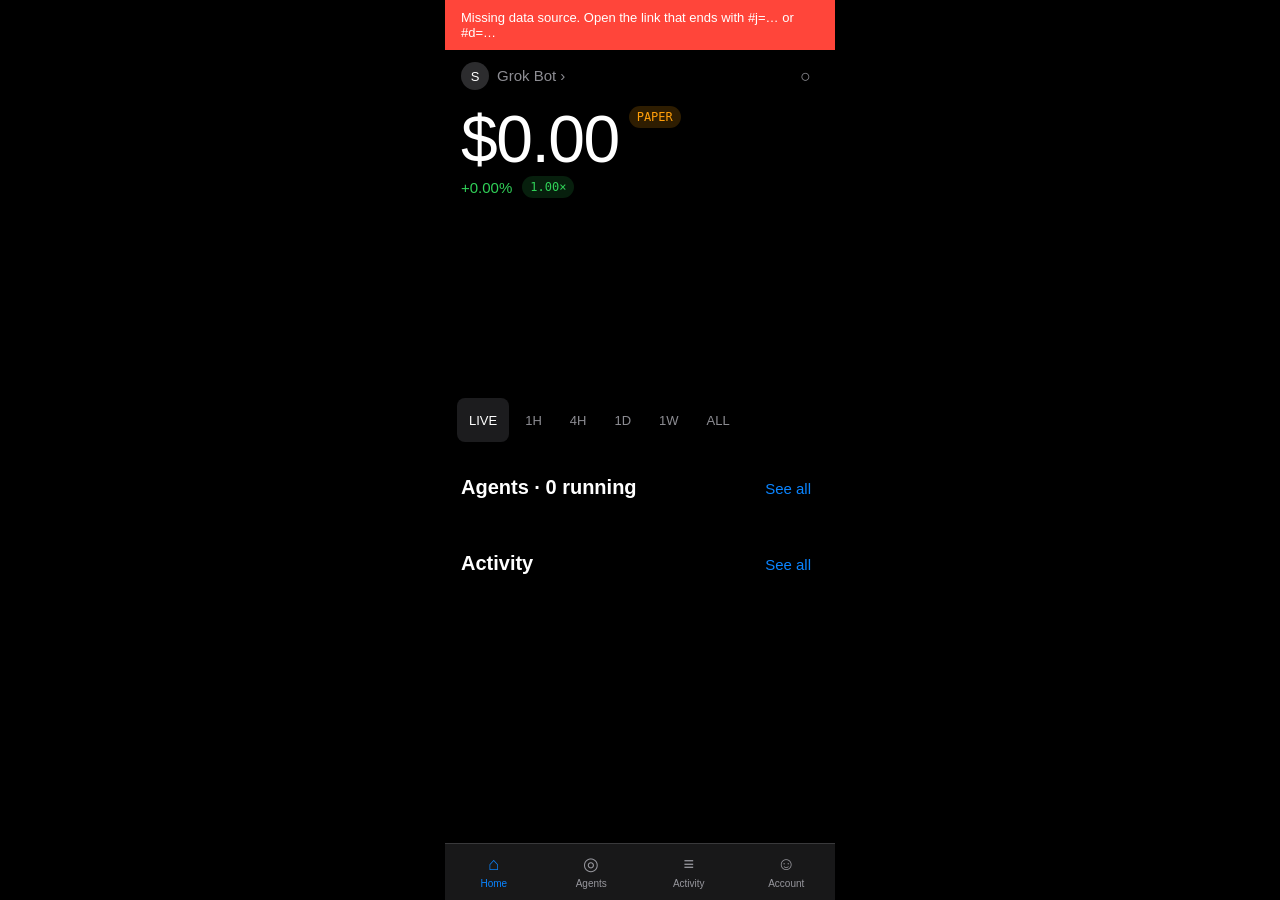
<file: index.html>
<!doctype html>
<html lang="en">
<head>
  <meta charset="utf-8" />
  <meta name="viewport" content="width=device-width, initial-scale=1, viewport-fit=cover, maximum-scale=1" />
  <meta name="theme-color" content="#000000" />
  <meta name="apple-mobile-web-app-capable" content="yes" />
  <meta name="mobile-web-app-capable" content="yes" />
  <meta name="apple-mobile-web-app-status-bar-style" content="black-translucent" />
  <meta name="apple-mobile-web-app-title" content="Desk" />
  <link rel="manifest" href="manifest.json" />
  <link rel="apple-touch-icon" href="icons/icon-180.png" />
  <title>Trading Desk</title>
  <link rel="stylesheet" href="app.css" />
</head>
<body>
  <div id="err" class="err" hidden></div>

  <!-- HOME -->
  <main id="view-home" class="view tab-view on">
    <header class="nav">
      <div class="nav-left"><span class="avatar" id="avatar">S</span><span class="brand">Grok Bot ›</span></div>
      <div class="nav-right"><span class="bell" id="bell" title="Alerts via Telegram">○</span></div>
    </header>
    <div class="balance-row">
      <div id="balance" class="balance">$0.00</div>
      <span id="paper" class="pill orange" hidden>PAPER</span>
    </div>
    <div class="subrow">
      <span id="today" class="today">+0.00%</span>
      <span id="mult" class="pill green">1.00×</span>
    </div>
    <canvas id="chart" class="line-chart" width="390" height="180"></canvas>
    <div class="ranges" id="ranges">
      <button type="button" data-r="LIVE" class="on">LIVE</button>
      <button type="button" data-r="1H">1H</button>
      <button type="button" data-r="4H">4H</button>
      <button type="button" data-r="1D">1D</button>
      <button type="button" data-r="1W">1W</button>
      <button type="button" data-r="ALL">ALL</button>
    </div>
    <div class="sec-head">
      <h2>Agents · <span id="agentCount">0</span> running</h2>
      <button type="button" class="linkish" data-goto="agents">See all</button>
    </div>
    <div id="agentsCarousel" class="carousel"></div>
    <div class="sec-head">
      <h2>Activity</h2>
      <button type="button" class="linkish" data-goto="activity">See all</button>
    </div>
    <div id="activityPreview" class="activity"></div>
  </main>

  <!-- AGENTS TAB -->
  <main id="view-agents" class="view tab-view" hidden>
    <header class="page-head"><h1>Agents</h1></header>
    <div id="agentsList" class="list-pad"></div>
  </main>

  <!-- ACTIVITY TAB -->
  <main id="view-activity" class="view tab-view" hidden>
    <header class="page-head"><h1>Activity</h1></header>
    <div id="activityList" class="activity list-pad"></div>
  </main>

  <!-- ACCOUNT TAB -->
  <main id="view-account" class="view tab-view" hidden>
    <header class="page-head"><h1>Account</h1></header>
    <div class="list-pad account">
      <section class="card">
        <div class="row-line">
          <div>
            <div class="label">Mode</div>
            <div id="acctMode" class="value">PAPER</div>
          </div>
          <span id="acctModePill" class="pill orange">PAPER</span>
        </div>
        <p class="hint" id="acctModeHint">Plan B — switch LIVE via Telegram / bot (no POST from this app).</p>
      </section>
      <section class="card">
        <div class="label">Stack</div>
        <div id="acctStack" class="value big">$200.00</div>
        <p class="hint">Read-only on Plan B (from account.json).</p>
      </section>
      <section class="card tap" id="acctProfile">
        <div class="row-line">
          <div>
            <div class="label">FOMO profile</div>
            <div id="acctHandle" class="value">@sstest</div>
          </div>
          <span class="chev">›</span>
        </div>
      </section>
      <section class="card tap" id="acctInvite">
        <div class="row-line">
          <div>
            <div class="label">Invite</div>
            <div class="value">Share FOMO signup</div>
          </div>
          <span class="chev">›</span>
        </div>
      </section>
      <section class="card">
        <div class="label">Alerts</div>
        <div id="acctTg" class="value">Telegram · not connected</div>
        <p class="hint">Alerts via Telegram (Plan B — no web push).</p>
      </section>
      <section class="card">
        <div class="label">Hosting</div>
        <div id="acctHost" class="value">Plan B</div>
        <p class="hint" id="acctHostNote"></p>
      </section>
      <section class="card">
        <div class="sec-head tight"><h2>Settings</h2><span class="muted">read-only</span></div>
        <div id="settingsGroups"></div>
      </section>
    </div>
  </main>

  <!-- AGENT DECISIONS (overlay) -->
  <main id="view-agent" class="view overlay" hidden>
    <header class="page-head">
      <button type="button" class="back" data-back>‹</button>
      <h1 id="agentTitle">Agent</h1>
    </header>
    <div id="agentDecisions" class="activity list-pad"></div>
  </main>

  <!-- AUDITOR -->
  <main id="view-audit" class="view overlay" hidden>
    <header class="page-head">
      <button type="button" class="back" data-back>‹</button>
      <h1>Auditor</h1>
    </header>
    <div class="list-pad">
      <div id="auditStatus" class="audit-status"></div>
      <div id="auditLayers" class="layers"></div>
      <a id="auditFomo" class="btn primary" href="#" target="_blank" rel="noopener" hidden>Open on FOMO</a>
    </div>
  </main>

  <!-- COIN -->
  <main id="view-coin" class="view overlay" hidden>
    <header class="page-head">
      <button type="button" class="back" data-back>‹</button>
      <h1 id="coinTitle">Coin</h1>
    </header>
    <div class="list-pad coin">
      <div class="coin-meta">
        <div id="coinName" class="coin-name">—</div>
        <div class="coin-tags">
          <span class="pill blue">Solana</span>
          <span id="coinAge" class="pill">—</span>
          <span id="coinShield" class="pill">shield —</span>
        </div>
      </div>
      <div class="coin-price-row">
        <div id="coinPrice" class="coin-price">$0</div>
        <div id="coinPct" class="today">—</div>
      </div>
      <canvas id="candleChart" class="candle-chart" width="390" height="220"></canvas>
      <div class="stats-grid" id="coinStats"></div>
      <section class="card" id="posCard" hidden>
        <div class="label">Position</div>
        <div id="posBody"></div>
      </section>
      <section class="card" id="exitCard" hidden>
        <div class="label">Exit</div>
        <div id="exitBody"></div>
      </section>
      <a id="coinFomo" class="btn primary" href="#" target="_blank" rel="noopener" hidden>Buy on FOMO</a>
    </div>
  </main>

  <nav class="tabs" id="tabBar">
    <button type="button" class="on" data-tab="home"><span class="ico">⌂</span>Home</button>
    <button type="button" data-tab="agents"><span class="ico">◎</span>Agents</button>
    <button type="button" data-tab="activity"><span class="ico">≡</span>Activity</button>
    <button type="button" data-tab="account"><span class="ico">☺</span>Account</button>
  </nav>

  <script src="chart.js"></script>
  <script src="app.js"></script>
</body>
</html>
</file>
<file: app.css>
*{box-sizing:border-box;-webkit-tap-highlight-color:transparent}
html,body{margin:0;background:#000;color:#fff;font-family:-apple-system,BlinkMacSystemFont,"SF Pro Text","Segoe UI",Roboto,Helvetica,Arial,sans-serif;min-height:100%;max-width:390px;margin-left:auto;margin-right:auto}
body{padding-bottom:calc(64px + env(safe-area-inset-bottom))}
button,a.btn{font:inherit;color:inherit}
.view[hidden],.tab-view[hidden],.overlay[hidden]{display:none!important}
.view.on{display:block}

.nav{display:flex;justify-content:space-between;align-items:center;padding:calc(12px + env(safe-area-inset-top)) 16px 8px}
.page-head{display:flex;align-items:center;gap:8px;padding:calc(12px + env(safe-area-inset-top)) 12px 8px;position:sticky;top:0;background:rgba(0,0,0,.88);backdrop-filter:blur(16px);-webkit-backdrop-filter:blur(16px);z-index:5}
.page-head h1{font-size:20px;font-weight:600;margin:0;flex:1}
.back{background:transparent;border:0;color:#0a84ff;font-size:28px;line-height:1;padding:4px 8px;min-width:44px;min-height:44px}
.avatar{width:28px;height:28px;border-radius:50%;background:#2c2c2e;display:inline-flex;align-items:center;justify-content:center;margin-right:8px;font-size:13px}
.brand{color:rgba(235,235,245,.6);font-size:15px}
.bell{color:rgba(235,235,245,.6);font-size:18px;padding:8px}

.balance{font-family:"SF Pro Display",-apple-system,sans-serif;font-size:66px;font-variant-numeric:tabular-nums;letter-spacing:-1.5px;line-height:1}
.balance-row{display:flex;align-items:flex-start;gap:10px;padding:8px 16px 0}
.subrow{padding:4px 16px 12px;display:flex;gap:10px;align-items:center}
.today{color:#30d158;font-variant-numeric:tabular-nums;font-size:15px;font-weight:500}
.today.down{color:#ff453a}
.pill{display:inline-block;padding:4px 8px;border-radius:999px;font-size:12px;font-family:ui-monospace,SFMono-Regular,Menlo,monospace;background:#2c2c2e;color:rgba(235,235,245,.8)}
.pill.green{background:rgba(48,209,88,.15);color:#30d158}
.pill.orange{background:rgba(255,159,10,.18);color:#ff9f0a}
.pill.blue{background:rgba(10,132,255,.18);color:#0a84ff}
.pill.cyan{background:rgba(100,210,255,.18);color:#64d2ff}
.pill.yellow{background:rgba(255,214,10,.18);color:#ffd60a}
.pill.pink{background:rgba(255,107,154,.18);color:#ff6b9a}
.pill.red{background:rgba(255,69,58,.18);color:#ff453a}

.line-chart,.candle-chart{width:100%;height:180px;display:block}
.candle-chart{height:220px}
.ranges{display:flex;gap:4px;padding:8px 12px;overflow-x:auto;-webkit-overflow-scrolling:touch}
.ranges button{background:transparent;border:0;color:rgba(235,235,245,.6);font-size:13px;padding:8px 12px;min-height:44px;border-radius:8px}
.ranges button.on{color:#fff;background:#1c1c1e}

.sec-head{display:flex;align-items:baseline;justify-content:space-between;padding:16px 16px 8px}
.sec-head.tight{padding:0 0 8px}
.sec-head h2,h2{font-size:20px;font-weight:600;margin:0}
.linkish{background:transparent;border:0;color:#0a84ff;font-size:15px;padding:8px;min-height:44px}
.muted{color:rgba(235,235,245,.6);font-size:13px}

.carousel{display:flex;gap:12px;overflow-x:auto;padding:0 16px 8px;scroll-snap-type:x mandatory;-webkit-overflow-scrolling:touch}
.agent-card{flex:0 0 calc(100% - 32px);max-width:358px;min-height:140px;background:#1c1c1e;border-radius:24px;padding:18px;scroll-snap-align:start;border:0;text-align:left;cursor:pointer}
.agent-card .name{font-size:17px;font-weight:600}
.agent-card .meta{color:rgba(235,235,245,.6);font-size:13px;margin-top:6px}
.agent-card .status{margin-top:14px}
.agent-card.compact{flex:none;width:100%;max-width:none;margin-bottom:10px;border-radius:16px;min-height:0}

.activity{padding:0 16px 24px}
.list-pad{padding:0 16px 24px}
.row{display:flex;justify-content:space-between;gap:12px;padding:14px 0;border-bottom:1px solid rgba(84,84,88,.55);cursor:pointer;background:transparent;border-left:0;border-right:0;border-top:0;width:100%;text-align:left;color:inherit}
.row .t{font-size:15px}.row .s{color:rgba(235,235,245,.6);font-size:13px;margin-top:2px}
.row .v{font-variant-numeric:tabular-nums;text-align:right;font-size:15px;color:rgba(235,235,245,.8)}

.tabs{position:fixed;left:0;right:0;bottom:0;display:flex;justify-content:space-around;padding:6px 0 calc(6px + env(safe-area-inset-bottom));background:rgba(28,28,30,.86);backdrop-filter:blur(20px);-webkit-backdrop-filter:blur(20px);border-top:1px solid rgba(84,84,88,.55);max-width:390px;margin:0 auto;z-index:20}
.tabs button{background:transparent;border:0;color:rgba(235,235,245,.6);font-size:10px;padding:4px 8px;min-height:44px;display:flex;flex-direction:column;align-items:center;gap:2px;flex:1}
.tabs button .ico{font-size:18px;line-height:1.2}
.tabs button.on{color:#0a84ff}

.err{background:#ff453a;color:#fff;padding:10px 16px;font-size:13px;position:sticky;top:0;z-index:30}
.empty{color:rgba(235,235,245,.6);padding:16px 0;font-size:14px}
.card{background:#1c1c1e;border-radius:16px;padding:16px;margin-bottom:12px}
.card.tap{cursor:pointer}
.label{color:rgba(235,235,245,.6);font-size:13px;margin-bottom:4px}
.value{font-size:17px;font-weight:500}
.value.big{font-size:28px;font-variant-numeric:tabular-nums}
.hint{color:rgba(235,235,245,.55);font-size:12px;margin:8px 0 0;line-height:1.35}
.row-line{display:flex;justify-content:space-between;align-items:center;gap:12px}
.chev{color:rgba(235,235,245,.4);font-size:22px}
.setting-row{display:flex;justify-content:space-between;gap:12px;padding:10px 0;border-bottom:1px solid rgba(84,84,88,.4);font-size:13px}
.setting-row:last-child{border-bottom:0}
.setting-row .k{color:rgba(235,235,245,.7);word-break:break-all}
.setting-row .v{font-variant-numeric:tabular-nums;color:#fff;text-align:right}
.group-title{font-size:13px;color:#64d2ff;margin:14px 0 4px;text-transform:uppercase;letter-spacing:.04em}

.layers{display:flex;flex-direction:column;gap:8px;margin:12px 0 20px}
.layer{background:#1c1c1e;border-radius:12px;padding:12px 14px;display:flex;justify-content:space-between;align-items:center;gap:10px;border-left:3px solid #64d2ff}
.layer.pass{border-left-color:#30d158}
.layer.fail{border-left-color:#ff453a}
.layer .ln{font-size:14px;font-weight:500}
.layer .lv{font-size:12px;color:rgba(235,235,245,.6);margin-top:2px}
.layer .mark{font-family:ui-monospace,Menlo,monospace;font-size:12px}
.layer .mark.pass{color:#30d158}
.layer .mark.fail{color:#ff453a}
.layer.live{border-left-color:#64d2ff;animation:pulse 1.2s ease-in-out infinite}
.audit-status{font-size:22px;font-weight:600;padding:8px 0 4px}
.audit-status.ok{color:#30d158}
.audit-status.bad{color:#ff453a}

.coin-name{font-size:28px;font-weight:700;letter-spacing:-.3px}
.coin-tags{display:flex;flex-wrap:wrap;gap:6px;margin-top:8px}
.coin-price{font-size:34px;font-variant-numeric:tabular-nums;font-weight:600}
.coin-price-row{display:flex;align-items:baseline;gap:12px;margin:12px 0}
.stats-grid{display:grid;grid-template-columns:1fr 1fr;gap:10px;margin:12px 0 16px}
.stat{background:#1c1c1e;border-radius:12px;padding:12px}
.stat .k{font-size:12px;color:rgba(235,235,245,.55)}
.stat .v{font-size:16px;font-variant-numeric:tabular-nums;margin-top:4px}

.btn{display:block;text-align:center;text-decoration:none;padding:16px;border-radius:14px;font-size:17px;font-weight:600;margin:12px 0 24px;min-height:52px}
.btn.primary{background:#0a84ff;color:#fff}
.btn.primary[hidden]{display:none!important}
.btn.sell{background:#ff9f0a;color:#000}

@keyframes pulse{0%,100%{opacity:.55}50%{opacity:1}}
.loading{background:#1c1c1e;border-radius:12px;height:24px;opacity:.5;animation:pulse 1.2s ease-in-out infinite}

.overlay{position:fixed;inset:0;background:#000;z-index:40;overflow-y:auto;padding-bottom:calc(24px + env(safe-area-inset-bottom));max-width:390px;margin:0 auto}
body.overlay-open .tabs{display:none}
</file>
